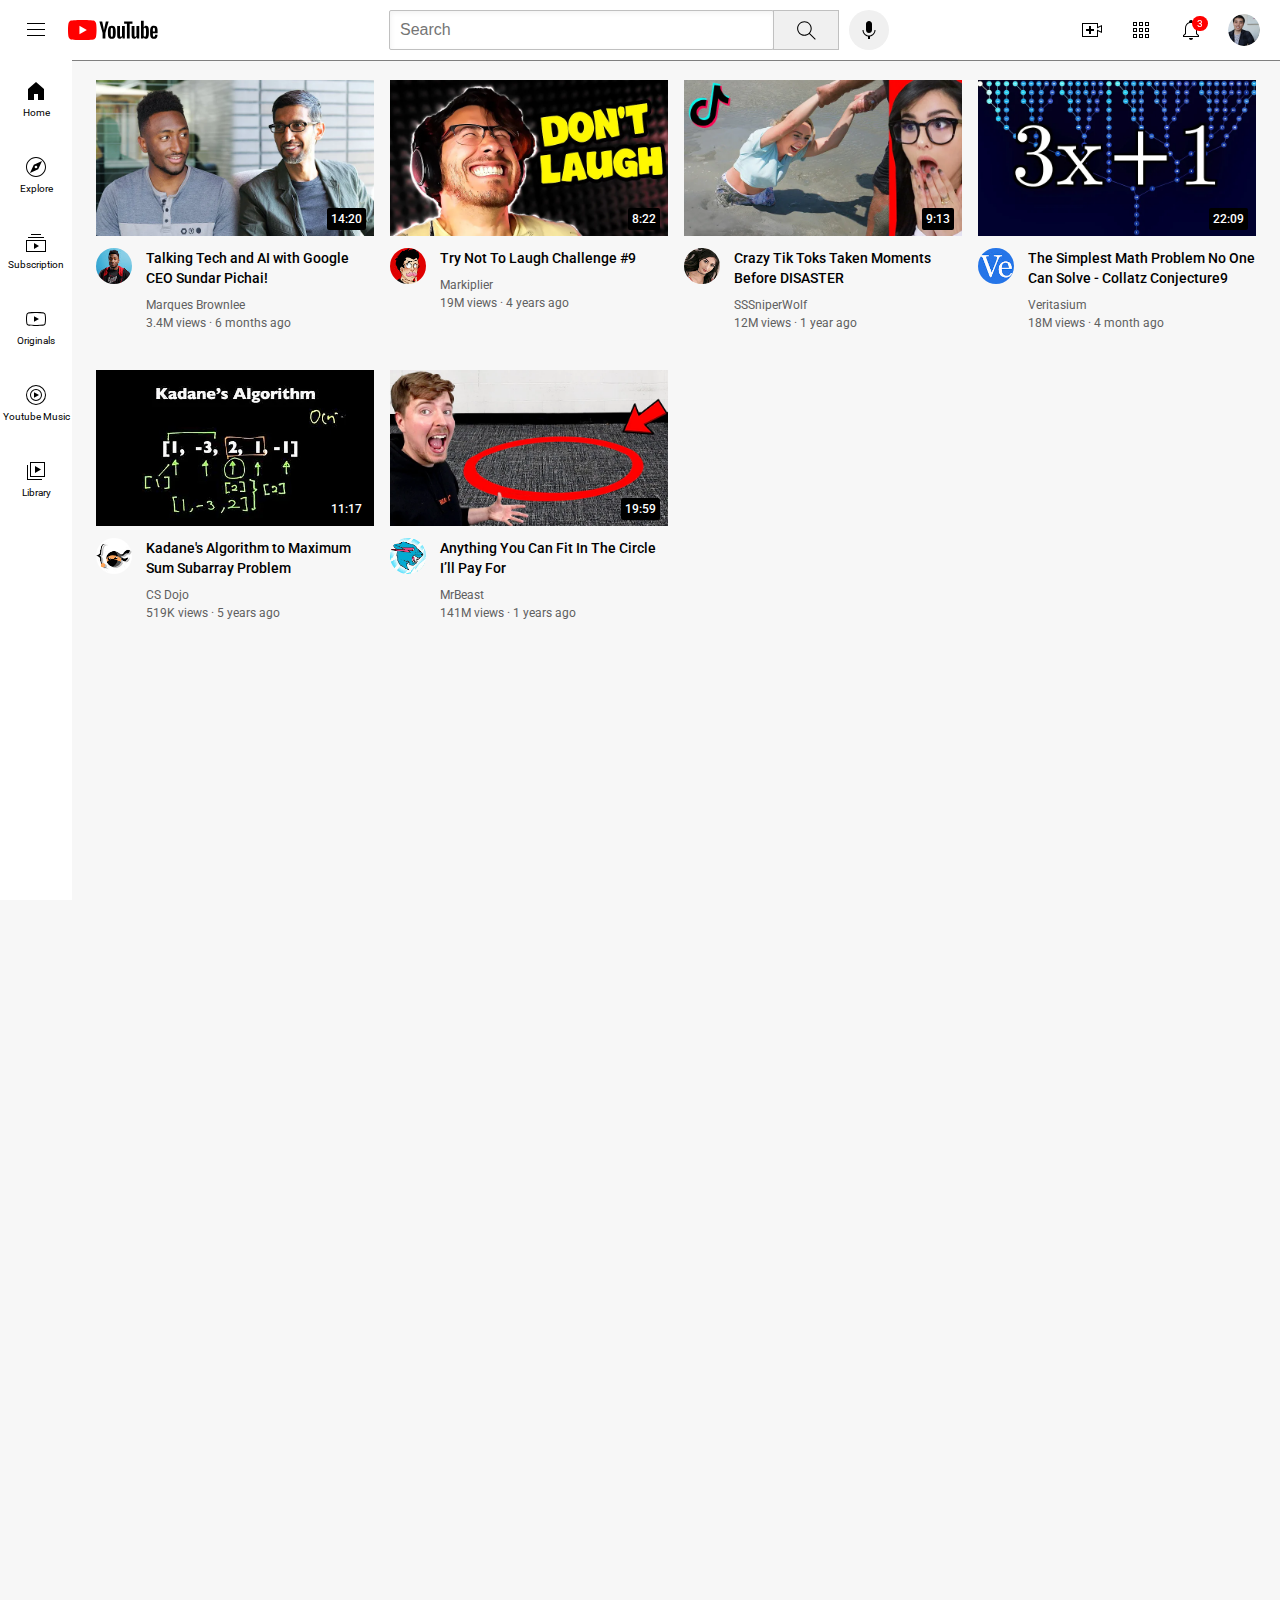
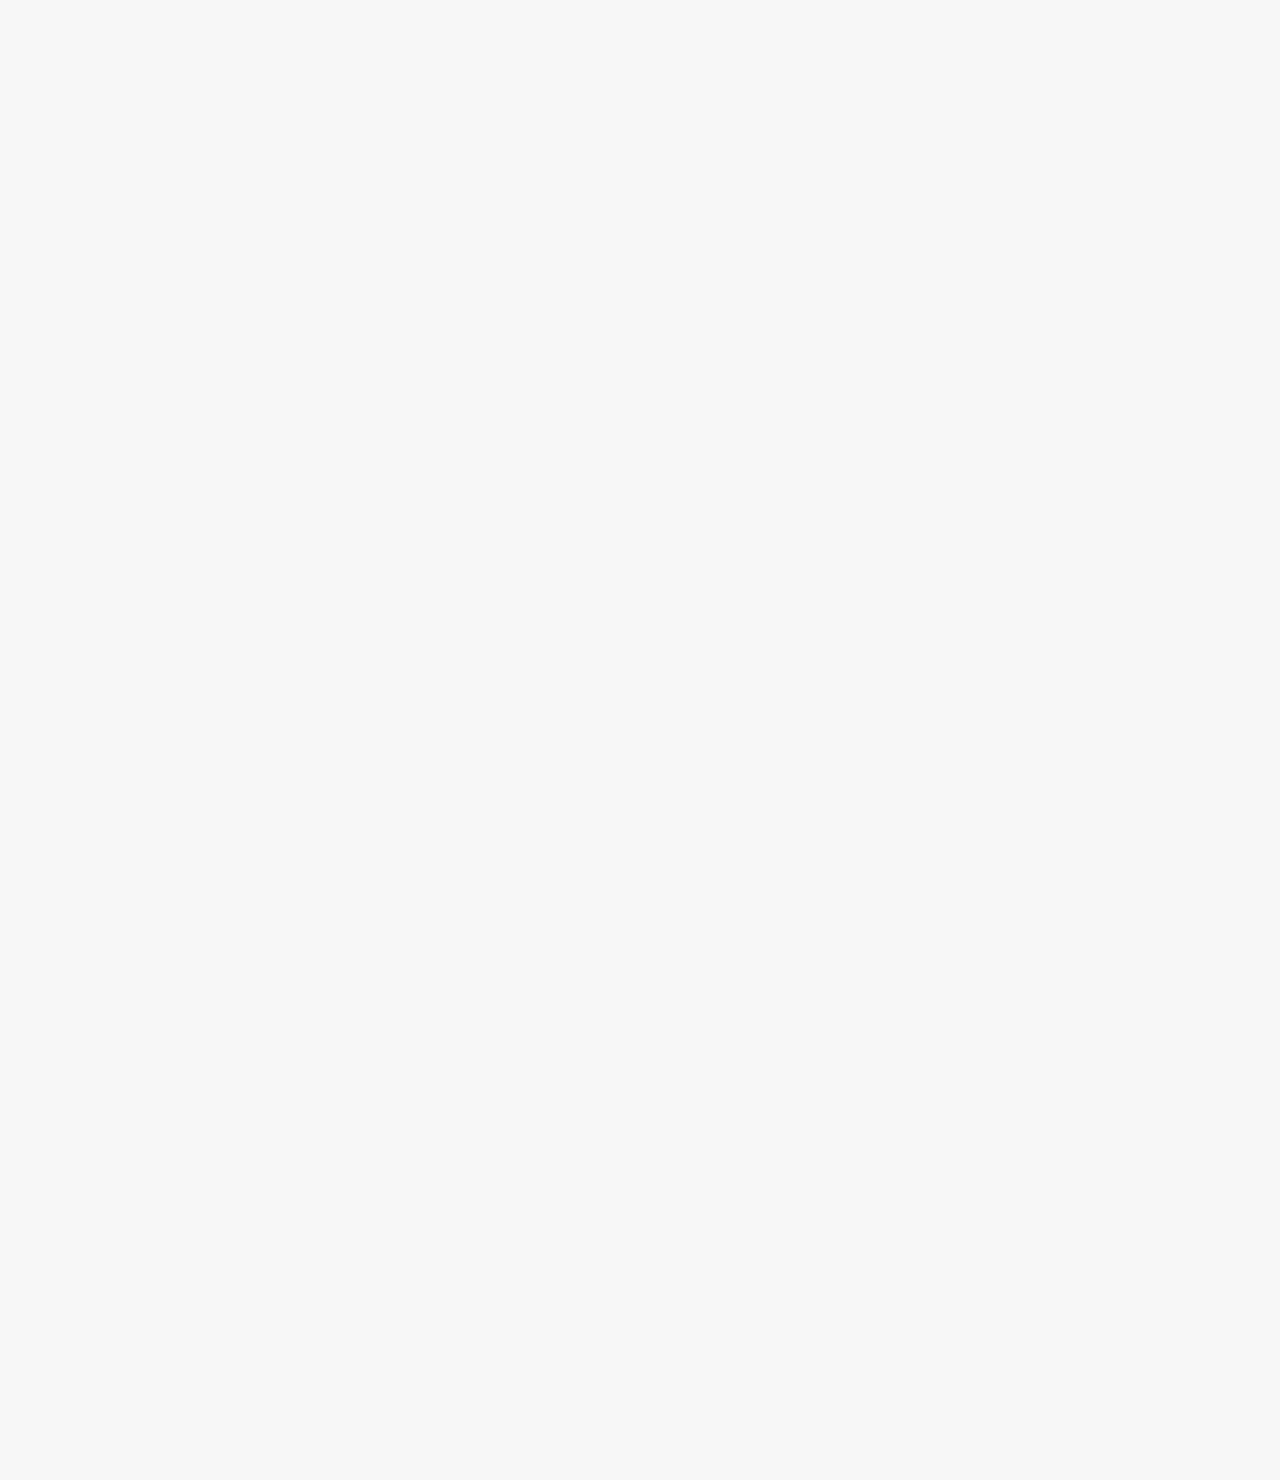
<file: index.html>
<!DOCTYPE html>
<html>
<head>
    <title>youtube.com clone</title>
    <link rel="preconnect" href="https://fonts.googleapis.com">
    <link rel="preconnect" href="https://fonts.gstatic.com" crossorigin>
    <link href="https://fonts.googleapis.com/css2?family=Roboto:wght@400;500;700&display=swap" rel="stylesheet">
    <link rel="stylesheet" href="styles/general.css">
    <link rel="stylesheet" href="styles/header.css">
    <link rel="stylesheet" href="styles/video.css">
    <link rel="stylesheet" href="styles/sidebar.css">
</head>

<body>

<div class="header">
    <div class="left-sec" >
        <img class="hamburger-menu" src="icons/hamburger-menu.svg">
        <img class="youtube-logo" src="icons/youtube-logo.svg">
    </div>

    <div class="cent-sec">
        <input type="text" placeholder="Search" class="search-bar">
        <button class="search-but">
            <img  class="search-icon" src="icons/search.svg">
            <div class="tooltip">Search</div>
        </button>
        <button class="voice-search-but">
            <img class="voi-ser-icon" src="icons/voice-search-icon.svg">
            <div class="tooltip">Search wiht your voice</div>
        </button>
    </div>
    
    <div class="right-sec"> 
        <div class="upload-ico-cont">
            <img class="upload-ico" src="icons/upload.svg" >
            <div class="tooltip">Create</div>
        </div>

        
        <div class="youtube-app-tooltip">
            <img class="youtube-app" src="icons/youtube-apps.svg">
            <div class="tooltip">YouTube Apps</div>
        </div>
            
        
    
        
        <div class="notification-conteiner">
            <img class="not-ico" src="icons/notifications.svg">
            <div class="counter">3</div>
            <div class="tooltip">Notifications</div>
        </div>
        
        <img class="current-user-pic" src="channel pic/my-channel.jpeg">



    </div>
    
</div>

<div class="sidebar">
    <div class="sidebar-link"> 
        <img src="icons/home.svg">
        <div>Home</div>
    </div>
    <div class="sidebar-link">
        <img src="icons/explore.svg">
        <div>Explore</div>
    </div>
    <div class="sidebar-link">
        <img src="icons/subscriptions.svg">
        <div>Subscription</div>
    </div>
    <div class="sidebar-link">
        <img src="icons/originals.svg">
        <div>Originals</div>
    </div>
    <div class="sidebar-link">
        <img src="icons/youtube-music.svg">
        <div>Youtube Music</div>
    </div>
    <div class="sidebar-link">
        <img src="icons/library.svg">
        <div>Library</div>
    </div>



</div>
   
    
<div class="vid-grid">

    
    <div class="video-preview"> <!--bloque general del video-->

    <div class="thumbnail-row"><!-- bloque del preview-->
    <img class="thumbnail" src="thumbnails/thumbnail-1.webp">
    <div class="vid-time">14:20</div>
    </div>
    <div class="vid-inf-grid"> <!--bloque de info-->
    <div class="channel-pic">
    <img class="prof-pic"  src="channel pic/channel-1.jpeg">
    </div>
    <div class="vid-info">
    <p class="video-title">Talking Tech and AI with Google CEO Sundar Pichai!</p>
    <p class="autor">Marques Brownlee</p>
    <p class="stats">3.4M views &#183; 6 months ago</p>
    </div>
    </div> 
    </div>



    <div class="video-preview"><!--bloque general del video-->
    <div class="thumbnail-row"><!-- bloque del preview-->
    <img class="thumbnail" src="thumbnails/thumbnail-2.webp">
    <div class="vid-time">8:22</div>
    </div>
    <div class="vid-inf-grid"><!--bloque de info-->
    <div class="channel-pic">
    <img class="prof-pic"  src="channel pic/channel-2.jpeg">
    </div>        
    <div class="vid-info">
    <p class="video-title">Try Not To Laugh Challenge #9</p>
    <p class="autor">Markiplier</p>
    <p class="stats">19M views &#183; 4 years ago</p> 
    </div>
    </div>
    </div>


    <div class="video-preview"> <!--bloque general del video-->

    <div class="thumbnail-row"><!-- bloque del preview-->
    <img class="thumbnail" src="thumbnails/thumbnail-3.webp">
    <div class="vid-time">9:13</div>
    </div>
    <div class="vid-inf-grid"> <!--bloque de info-->
    <div class="channel-pic">
    <img class="prof-pic"  src="channel pic/channel-3.jpeg">
    </div>
    <div class="vid-info">
    <p class="video-title">Crazy Tik Toks Taken Moments Before DISASTER</p>
    <p class="autor">SSSniperWolf</p>
    <p class="stats">12M views &#183; 1 year ago</p>
    </div>
    </div> 
    </div>
    
    
    
    <div class="video-preview"><!--bloque general del video-->
    <div class="thumbnail-row"><!-- bloque del preview-->
    <img class="thumbnail" src="thumbnails/thumbnail-4.webp">
    <div class="vid-time">22:09</div>
    </div>
    <div class="vid-inf-grid"><!--bloque de info-->
    <div class="channel-pic">
    <img class="prof-pic"  src="channel pic/channel-4.jpeg">
    </div>        
    <div class="vid-info">
    <p class="video-title">The Simplest Math Problem No One Can Solve - Collatz Conjecture9</p>
    <p class="autor">Veritasium</p>
    <p class="stats">18M views &#183; 4 month ago</p> 
    </div>
    </div>
    </div>


    <div class="video-preview"> <!--bloque general del video-->
    <div class="thumbnail-row"><!-- bloque del preview-->
    <img class="thumbnail" src="thumbnails/thumbnail-5.webp">
    <div class="vid-time">11:17</div>
    </div>
    <div class="vid-inf-grid"> <!--bloque de info-->
    <div class="channel-pic">
    <img class="prof-pic"  src="channel pic/channel-5.jpeg">
    </div>
    <div class="vid-info">
    <p class="video-title">Kadane's Algorithm to Maximum Sum Subarray Problem</p>
    <p class="autor">CS Dojo</p>
    <p class="stats">519K views &#183; 5 years ago</p>
    </div>
    </div> 
    </div>
        
        
        
    <div class="video-preview"><!--bloque general del video-->
    <div class="thumbnail-row"><!-- bloque del preview-->
    <img class="thumbnail" src="thumbnails/thumbnail-6.webp">
    <div class="vid-time">19:59</div>
    </div>
    <div class="vid-inf-grid"><!--bloque de info-->
    <div class="channel-pic">
    <img class="prof-pic"  src="channel pic/channel-6.jpeg">
    </div>        
    <div class="vid-info">
    <p class="video-title">Anything You Can Fit In The Circle I’ll Pay For</p>
    <p class="autor">MrBeast</p>
    <p class="stats">141M views &#183; 1 years ago</p> 
    </div>
    </div>
    </div>        



</div>
    


</body>
</html>
</file>
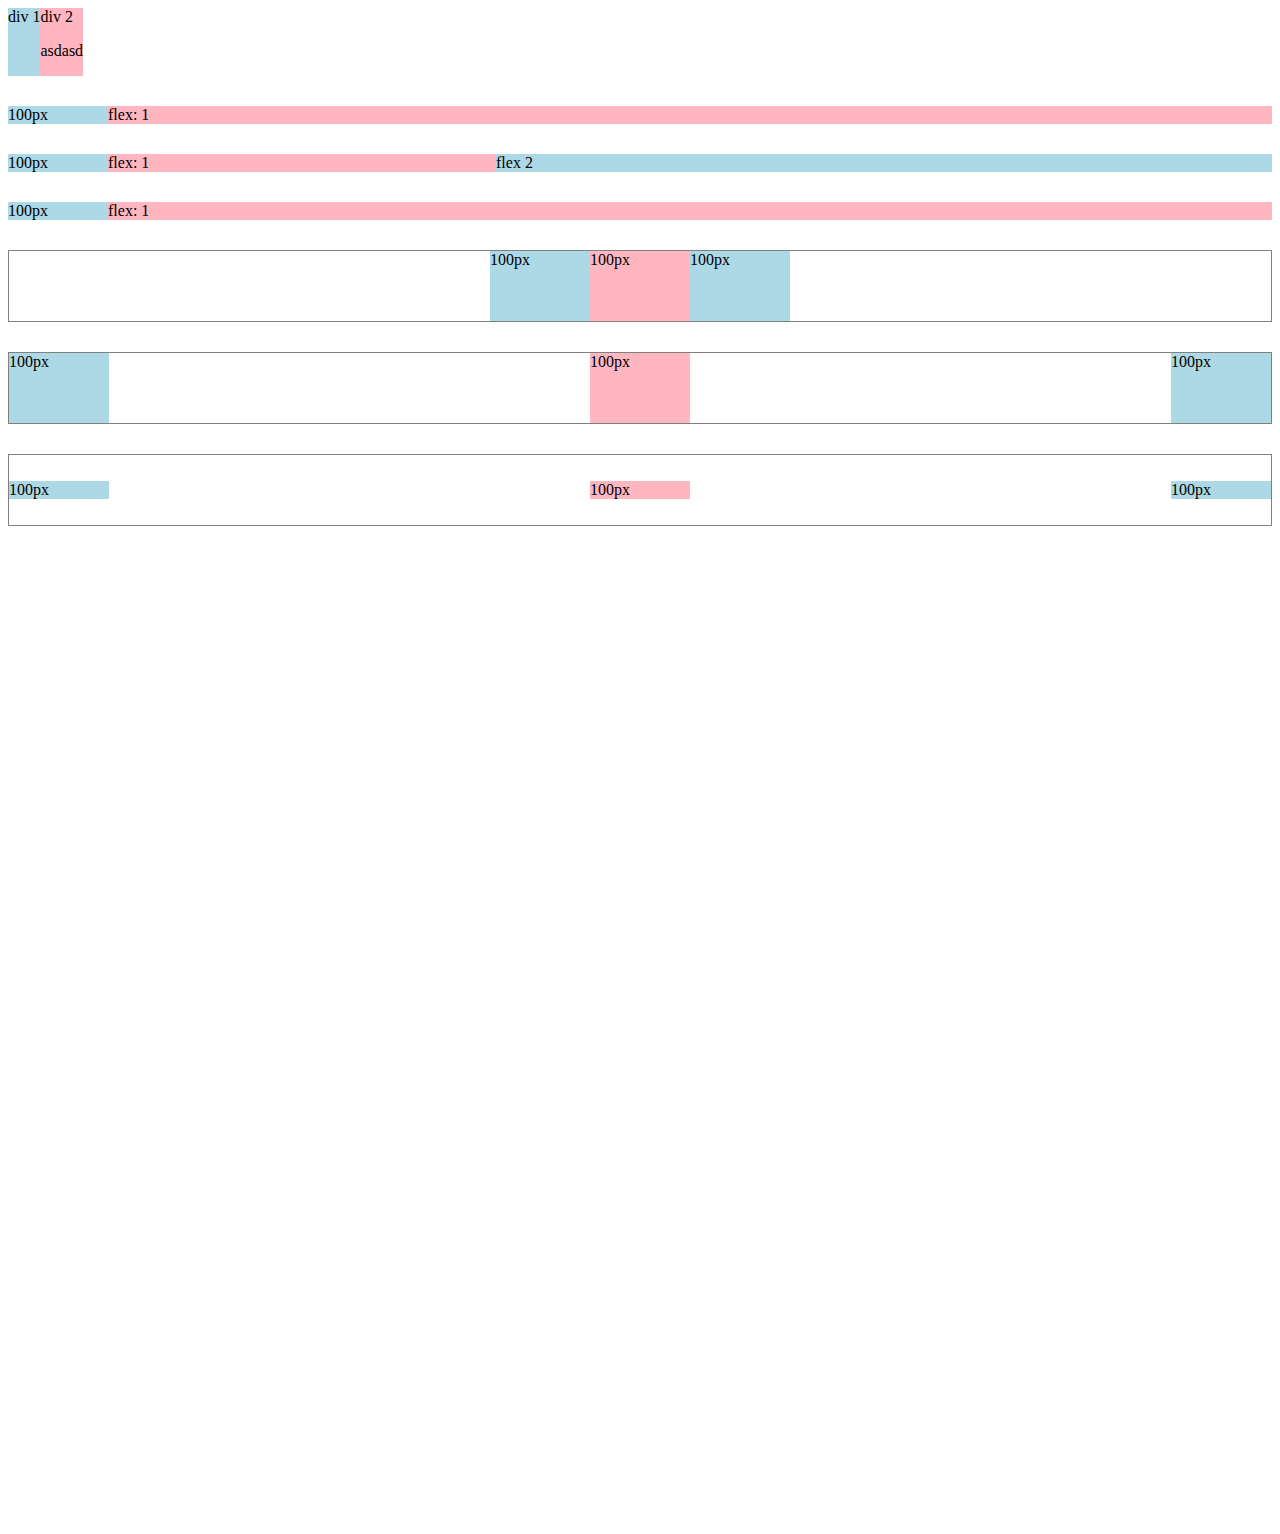
<file: flexbox.html>
<!DOCTYPE html>
<html>
<head>
    <title> practica de flexbox</title>
</head>

<body style="padding-bottom: 1000px;">
<div style="display: flex;
    flex-direction: row;">
    <div style="background-color: lightblue;">div 1</div>
    <div style="background-color: lightpink;">div 2 <p>asdasd</p></div>
</div>

<div style="display: flex;
    flex-direction: row;
    margin-top: 30px;">
    <div style="
    background-color: lightblue;
    width: 100px;">100px</div>
    <div style="
    background-color: lightpink;
    flex: 1;">flex: 1 </div>
</div>  

<div style="display: flex;
    flex-direction: row;
    margin-top: 30px;">
    <div style="
    background-color: lightblue;
    width: 100px;">100px</div>
    <div style="
    background-color: lightpink;
    flex: 1;">flex: 1 </div>
    <div style="
    background-color: lightblue;
    flex: 2;">flex 2</div>
</div> 

<div style="display: flex;
    flex-direction: row;
    margin-top: 30px;">
    <div style="
    background-color: lightblue;
    width: 100px;">100px</div>
    <div style="
    background-color: lightpink;
    flex: 1;">flex: 1 </div>
</div>  

<div style="display: flex;
    height: 70px;
    border-width: 1px;
    border-style: solid;
    border-color: grey ;
    flex-direction: row;
    margin-top: 30px;
    justify-content: center;">
    <div style="
    background-color: lightblue;
    width: 100px;">100px</div>
    <div style="
    background-color: lightpink;
    width: 100px">100px </div>
    <div style="
    background-color: lightblue;
    width: 100px">100px</div>
</div> 

<div style="display: flex;
    height: 70px;
    border-width: 1px;
    border-style: solid;
    border-color: grey ;
    flex-direction: row;
    margin-top: 30px;
    justify-content: space-between;">
    <div style="
    background-color: lightblue;
    width: 100px;">100px</div>
    <div style="
    background-color: lightpink;
    width: 100px">100px </div>
    <div style="
    background-color: lightblue;
    width: 100px">100px</div>
</div> 


<div style="display: flex;
    height: 70px;
    border-width: 1px;
    border-style: solid;
    border-color: grey ;
    flex-direction: row;
    margin-top: 30px;
    justify-content: space-between;
    align-items: center;">
    <div style="
    background-color: lightblue;
    width: 100px;">100px</div>
    <div style="
    background-color: lightpink;
    width: 100px">100px </div>
    <div style="
    background-color: lightblue;
    width: 100px">100px</div>
</div> 


</body>



</html>
</file>
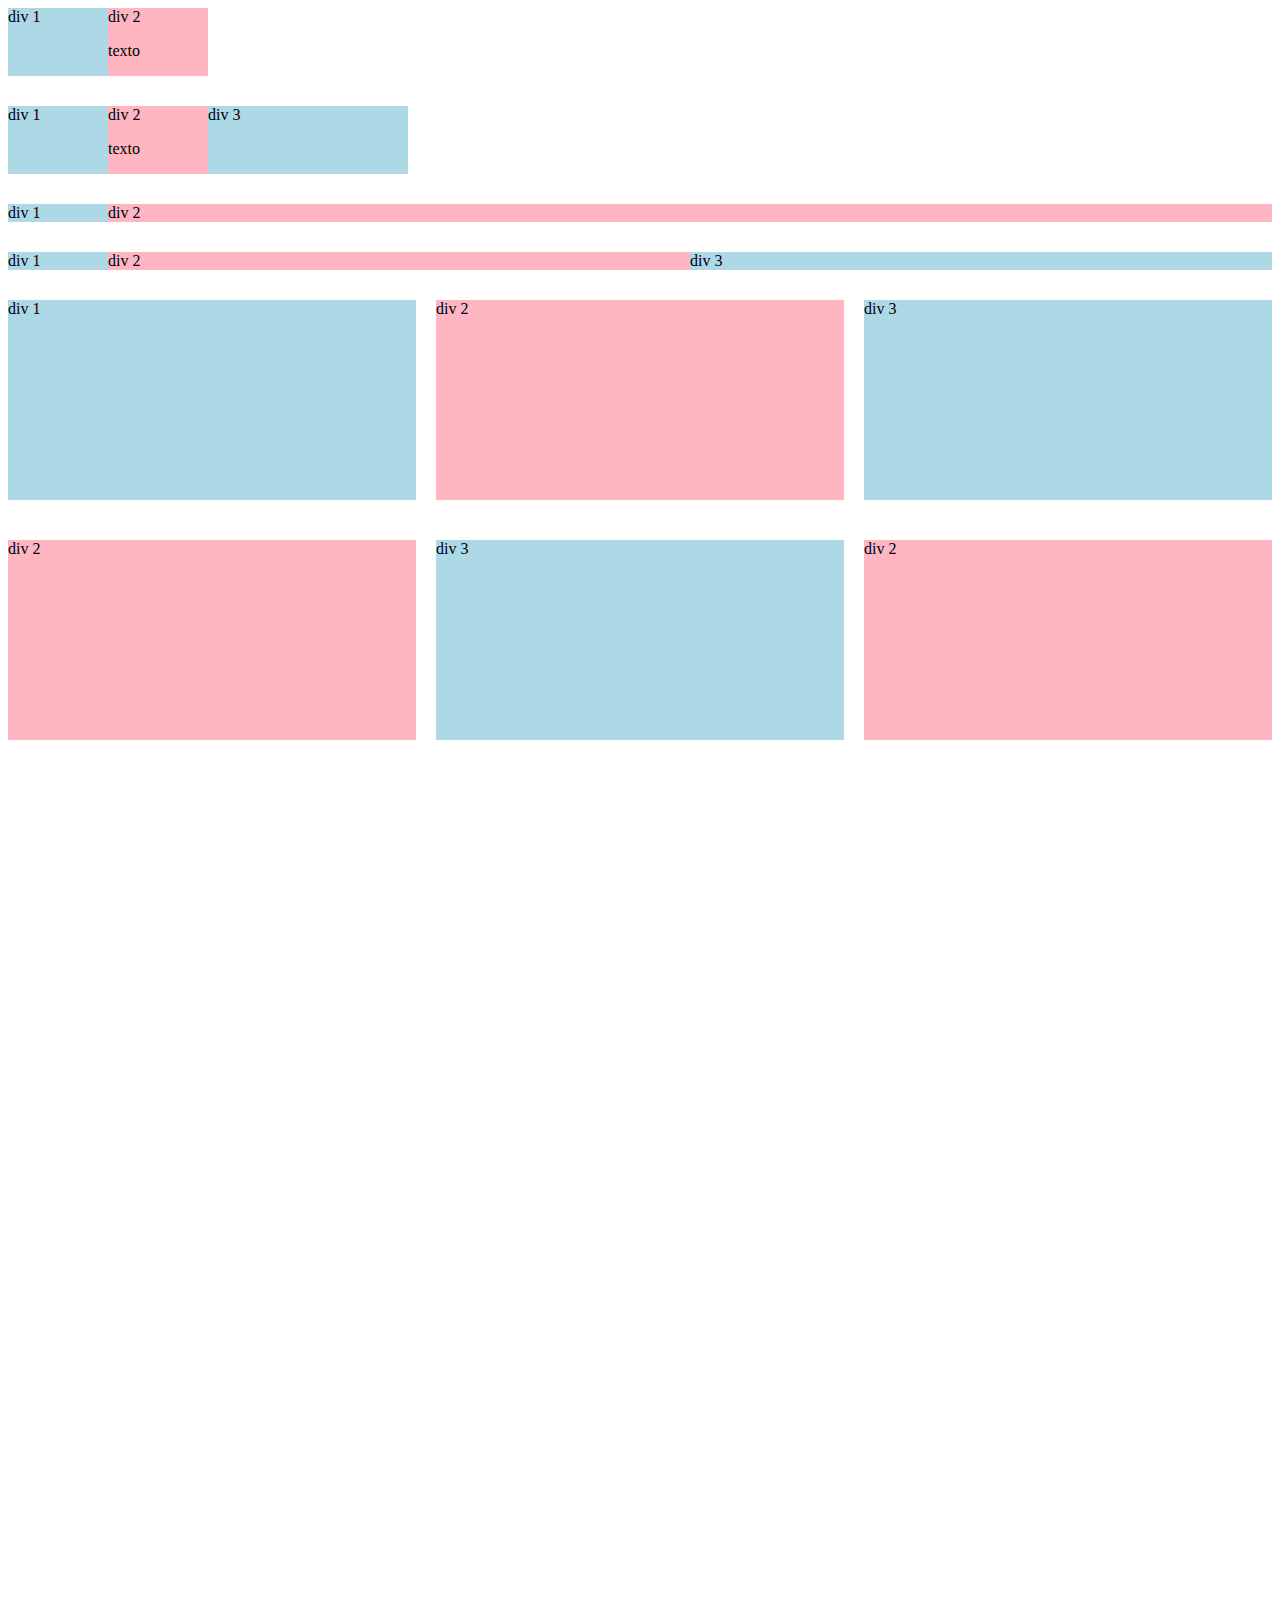
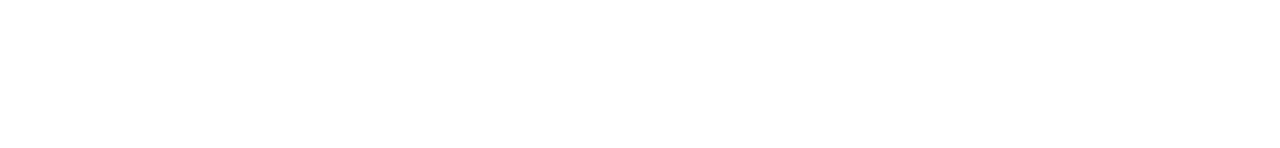
<file: grid.html>
<!DOCTYPE html>
<html>
<head>
    <title> practica de GRID</title>
</head>

<body style="padding-bottom: 1000px;">
     <div style=" display: grid; grid-template-columns: 100px 100px;">
         <div style="background-color: lightblue;"> div 1</div>
         <div style="background-color: lightpink;" > div 2 <p>texto</p></div>
     </div>
     <div style="margin-top:30px ;  display: grid; grid-template-columns: 100px 100px 200px;">
        <div style="background-color: lightblue;"> div 1</div>
        <div style="background-color: lightpink;" > div 2 <p>texto</p></div>
        <div style="background-color: lightblue;"> div 3</div>
    </div>
    
    <div style="margin-top:30px ;  display: grid; grid-template-columns: 100px 1fr;">
        <div style="background-color: lightblue;"> div 1</div>
        <div style="background-color: lightpink;" > div 2 </div>
      
    </div>
    <div style="margin-top:30px ;  display: grid; grid-template-columns: 100px 1fr 1fr;">
        <div style="background-color: lightblue;"> div 1</div>
        <div style="background-color: lightpink;" > div 2 </div>
        <div style="background-color: lightblue;"> div 3</div>
    </div>


    <div style="
    margin-top:30px ;  
    display: grid; 
    grid-template-columns: 1fr 1fr 1fr;
    column-gap: 20px;
    row-gap: 40px;

    ">
        <div style="background-color: lightblue; height: 200px"> div 1</div>
        <div style="background-color: lightpink; height: 200px" > div 2 </div>
        <div style="background-color: lightblue; height: 200px"> div 3</div>
        <div style="background-color: lightpink; height: 200px" > div 2 </div>
        <div style="background-color: lightblue; height: 200px"> div 3</div>
        <div style="background-color: lightpink; height: 200px" > div 2 </div>
    </div>



</body>






</html>
</file>
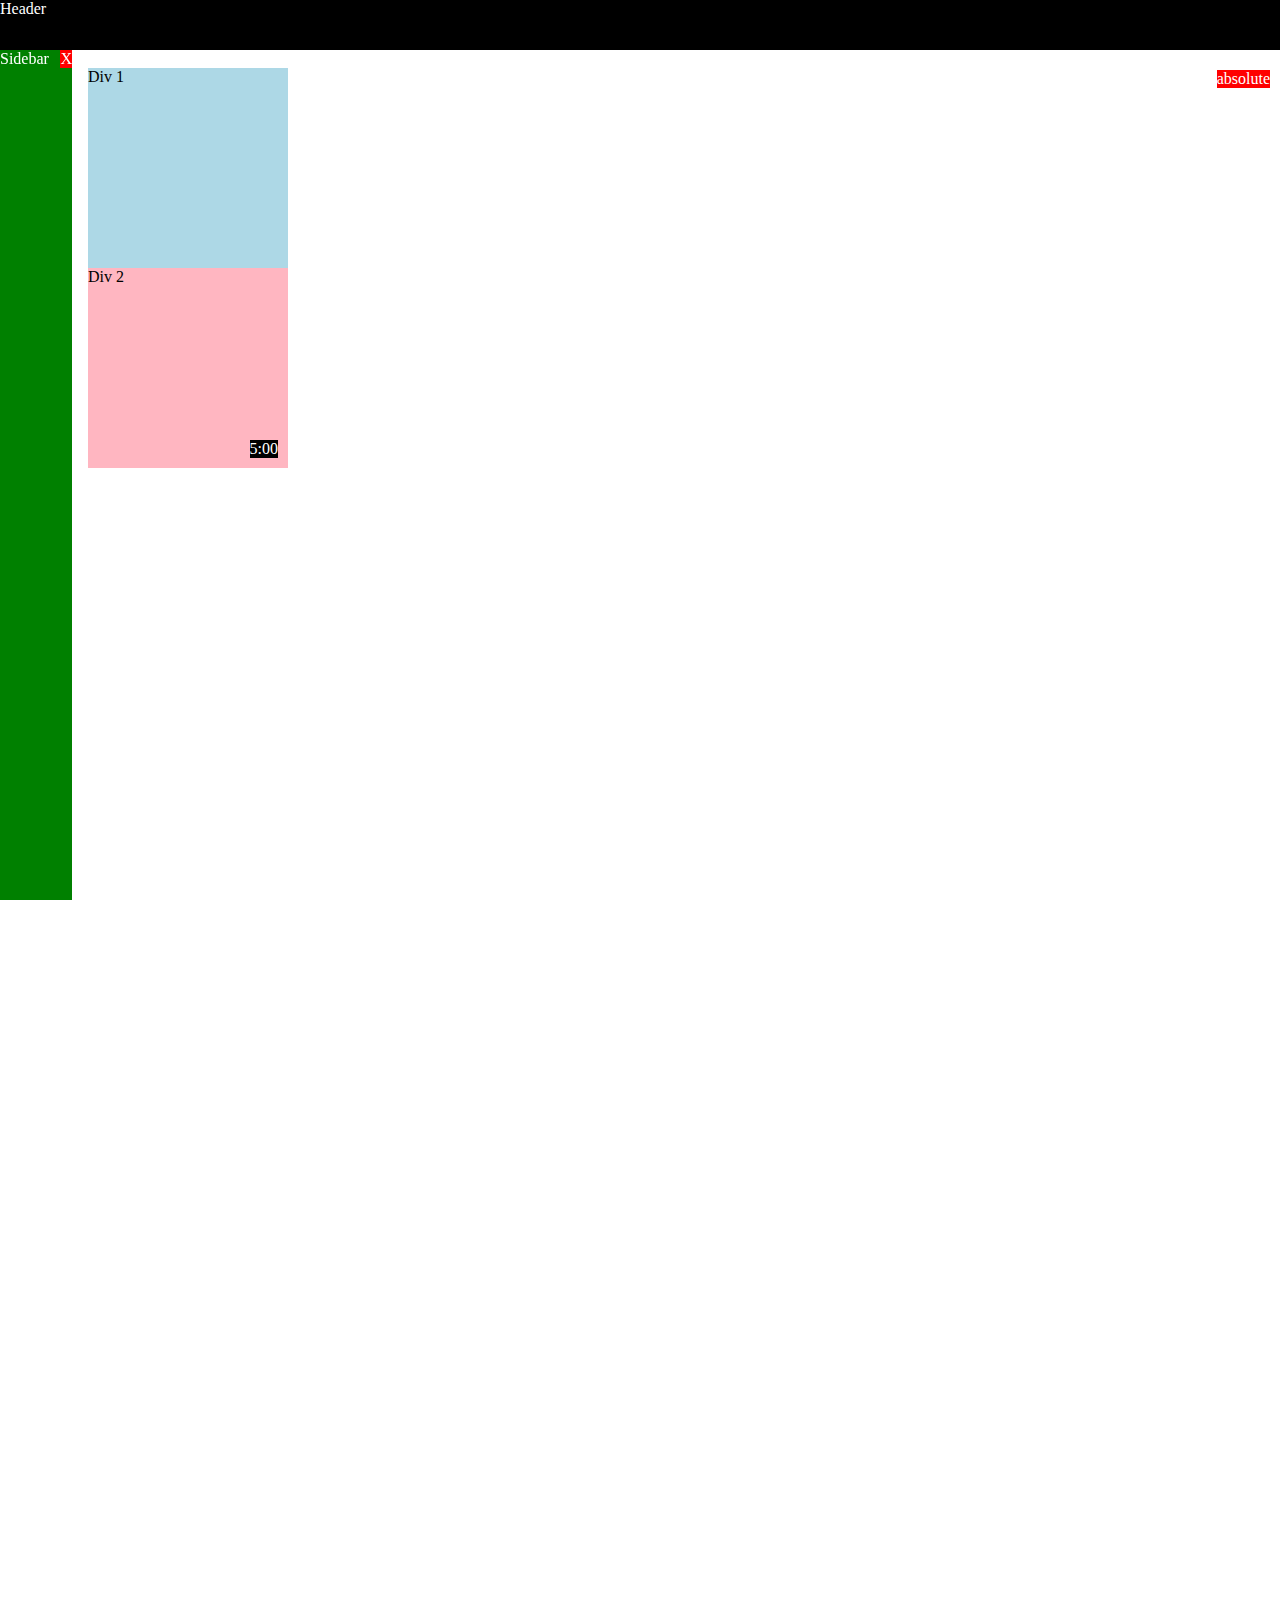
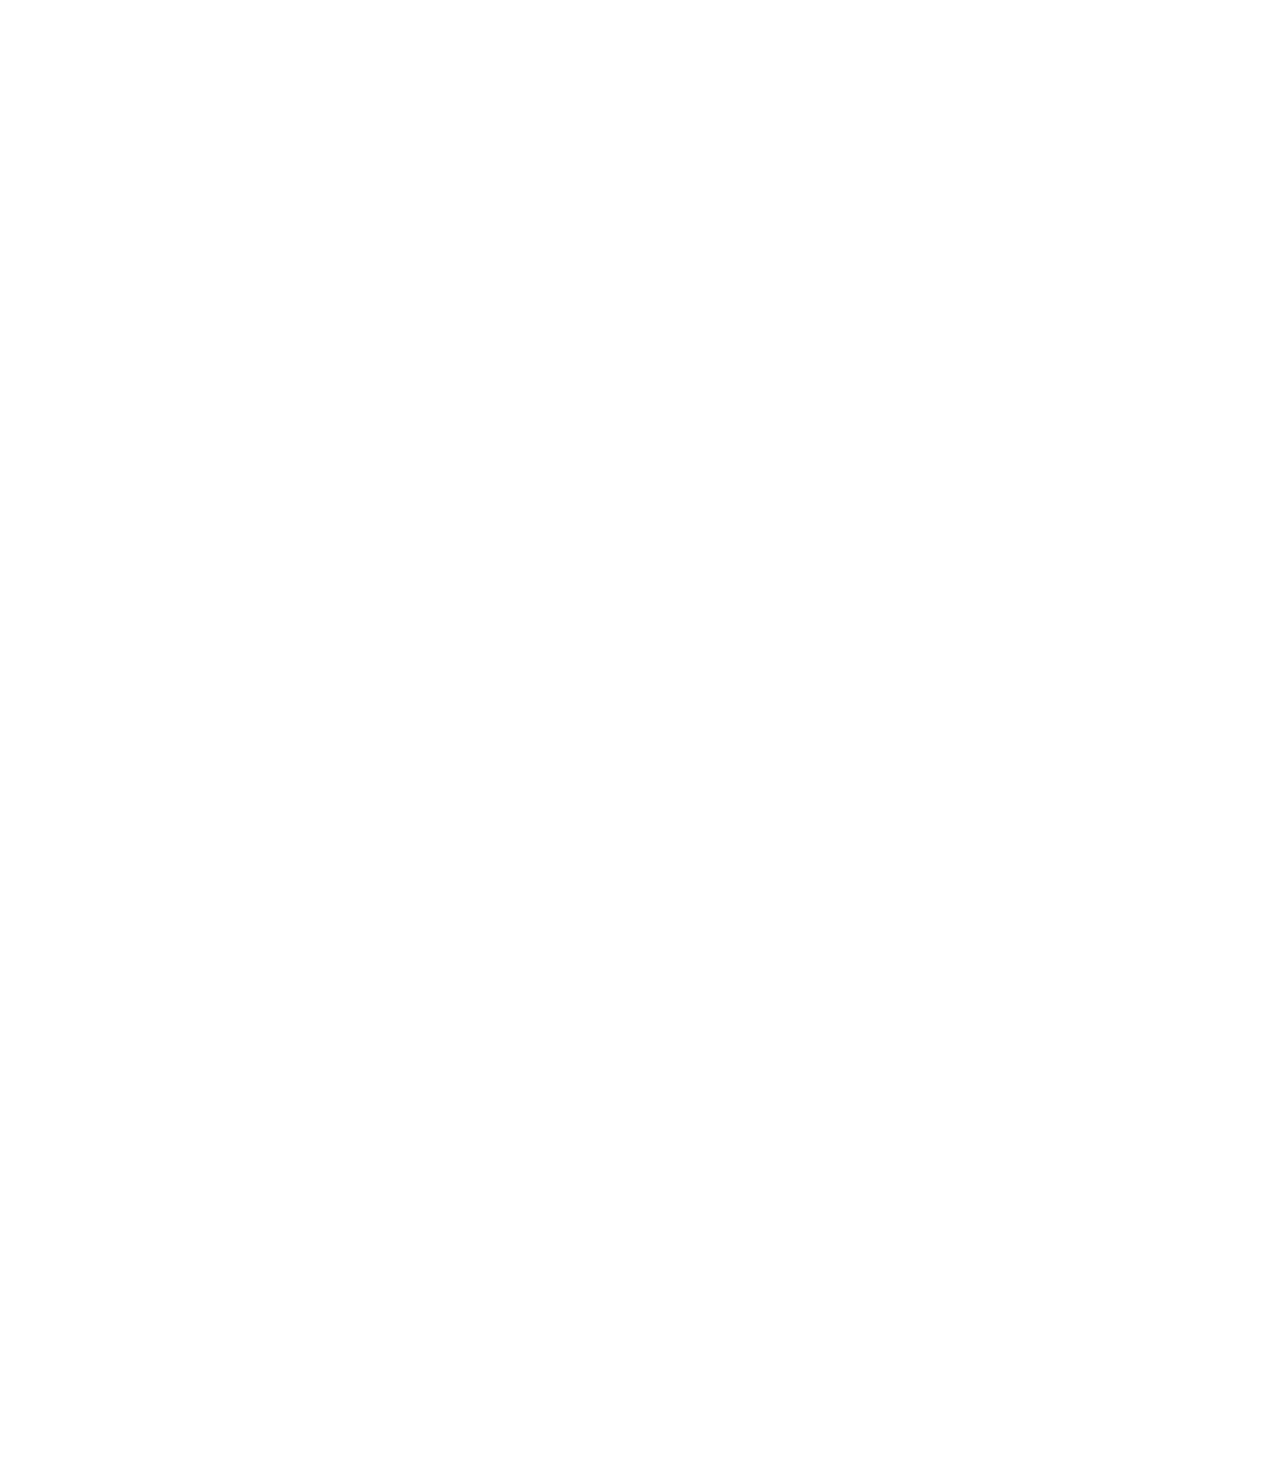
<file: positions.html>
<!DOCTYPE html>
<html>
<head>
    <title>practica posicion</title>

</head>

<body style="height: 3000px; padding-top: 60px;
padding-left: 80px;">

    <div style="background-color:black ; 
    color: white;
    position: fixed;
    top: 0px;
    left: 0px;
    right: 0px;
    height: 50px;
    z-index: 100;
    "> Header</div>

    <div style="
    background-color: green;
    color: white;
    position: fixed;
    left: 0;
    bottom: 0;
    top:50px;
    width: 72px;
    ">Sidebar <div style="position:absolute ;
    background-color: red;
    color: white;
    right: 0px;
    top: 0px;
    ">X</div></div>


    <div style="position:absolute ;
    background-color: red;
    color: white;
    right: 10px;
    top: 70px;
    ">absolute</div>


    <div style="background-color: lightblue; 
    height: 200px;
    width: 200px;
    position: static; 
    "> Div 1</div>

    <div style="background-color: lightpink; 
    height: 200px;
    width: 200px; 
    position: relative;"
    >   
    <div style="position:absolute ;
    background-color: black;
    color: white;
    right: 10px;
    bottom: 10px;
    ">5:00</div>
    Div 2</div>



</body>



</html>
</file>
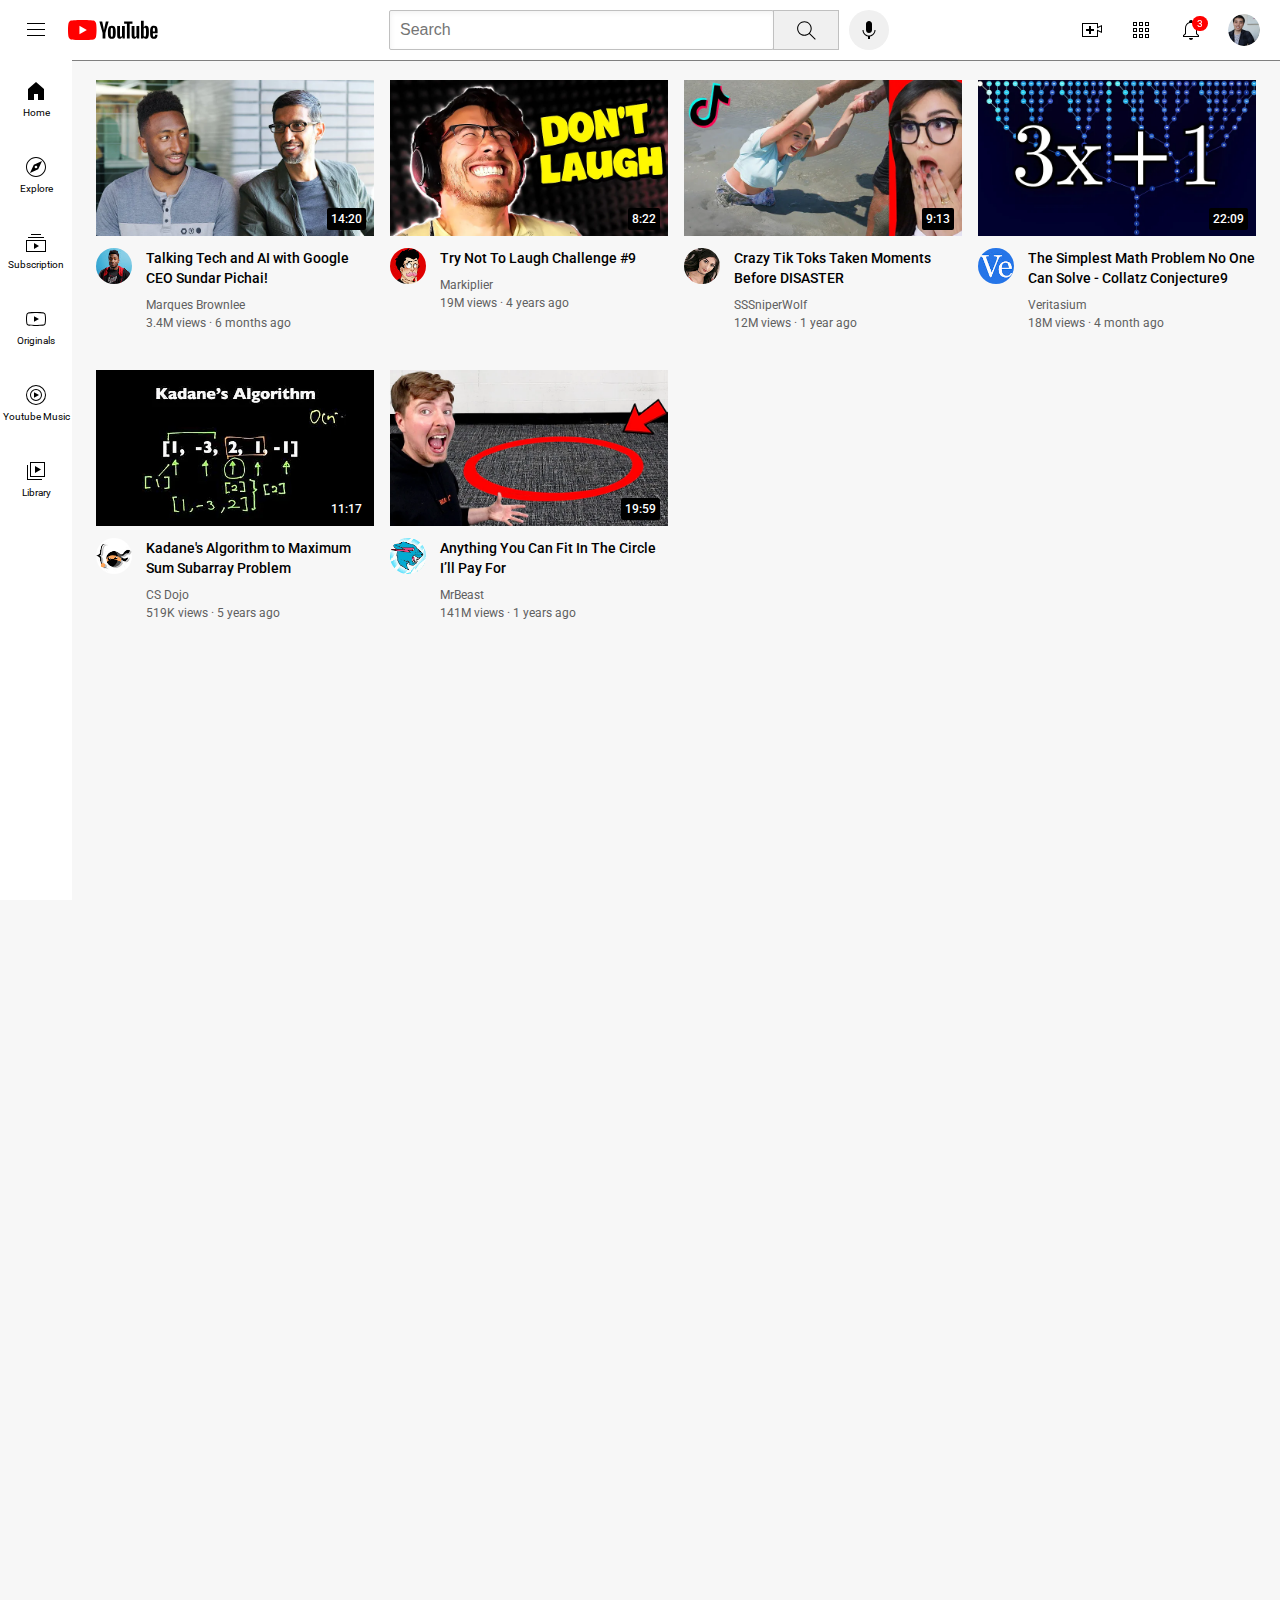
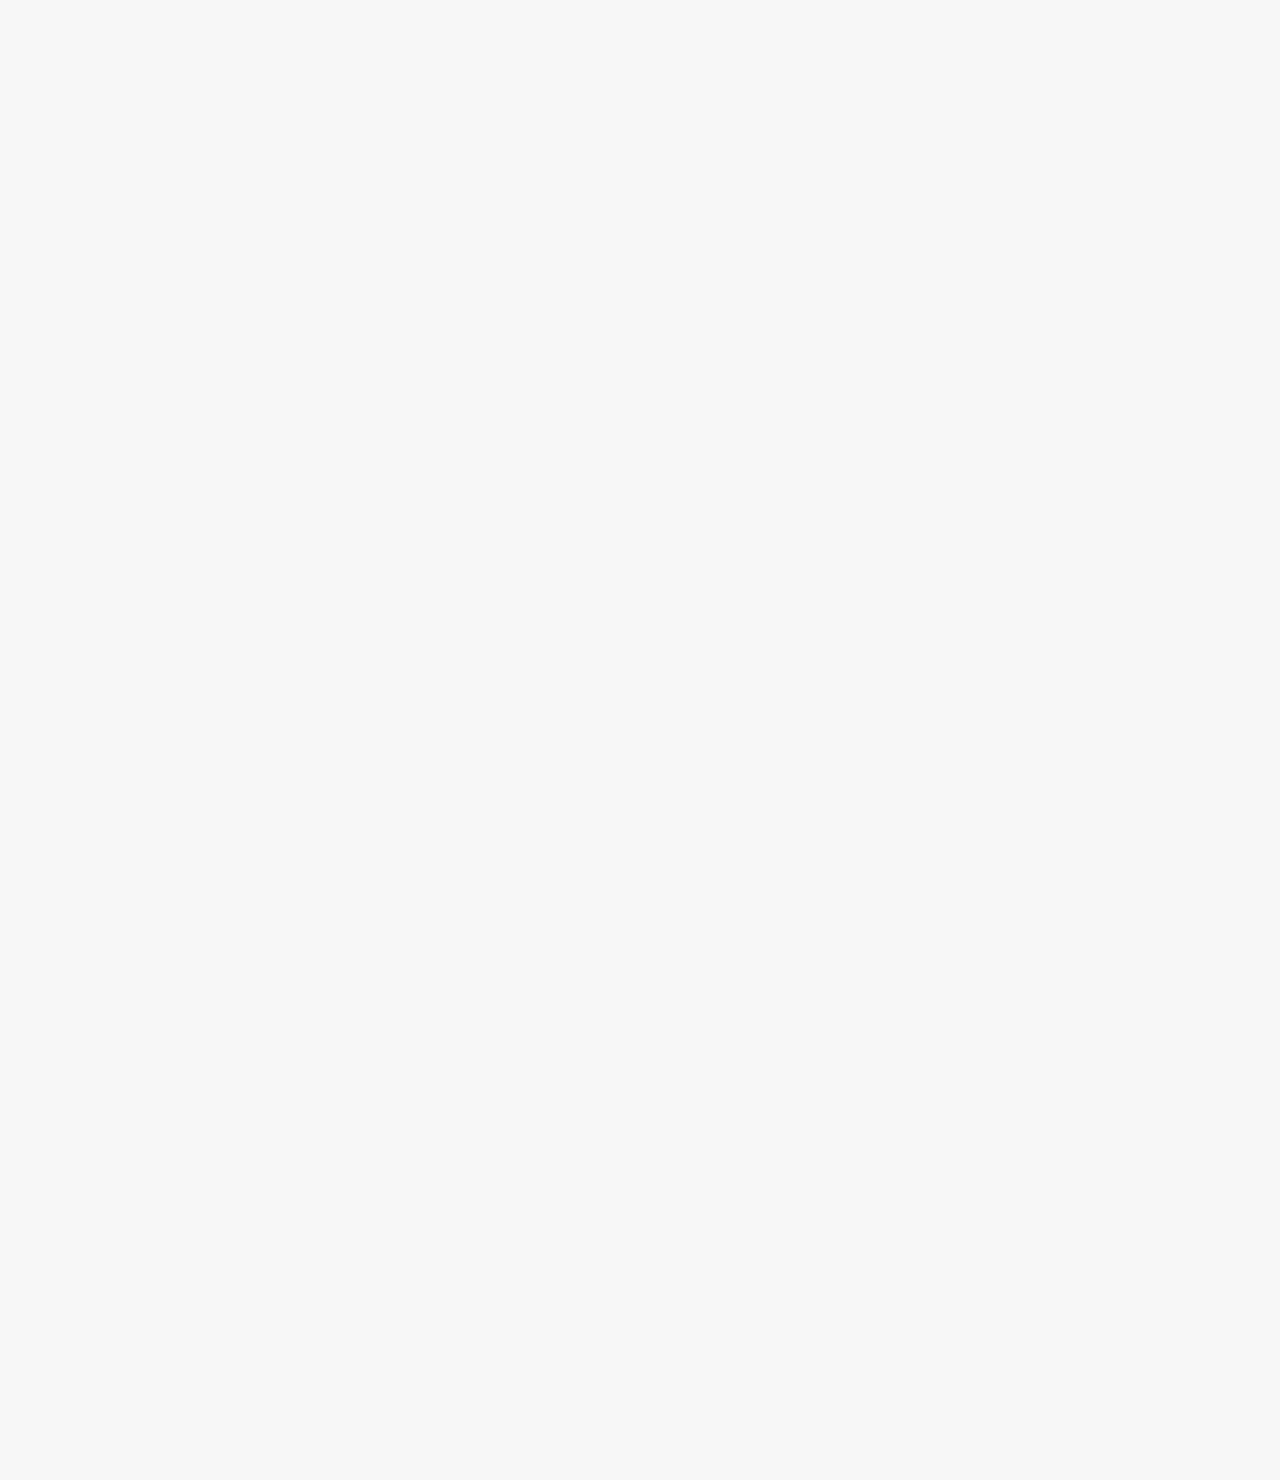
<file: youtube.html>
<!DOCTYPE html>
<html>
<head>
    <title>youtube.com clone</title>
    <link rel="preconnect" href="https://fonts.googleapis.com">
    <link rel="preconnect" href="https://fonts.gstatic.com" crossorigin>
    <link href="https://fonts.googleapis.com/css2?family=Roboto:wght@400;500;700&display=swap" rel="stylesheet">
    <link rel="stylesheet" href="styles/general.css">
    <link rel="stylesheet" href="styles/header.css">
    <link rel="stylesheet" href="styles/video.css">
    <link rel="stylesheet" href="styles/sidebar.css">
</head>

<body>

<div class="header">
    <div class="left-sec" >
        <img class="hamburger-menu" src="icons/hamburger-menu.svg">
        <img class="youtube-logo" src="icons/youtube-logo.svg">
    </div>

    <div class="cent-sec">
        <input type="text" placeholder="Search" class="search-bar">
        <button class="search-but">
            <img  class="search-icon" src="icons/search.svg">
            <div class="tooltip">Search</div>
        </button>
        <button class="voice-search-but">
            <img class="voi-ser-icon" src="icons/voice-search-icon.svg">
            <div class="tooltip">Search wiht your voice</div>
        </button>
    </div>
    
    <div class="right-sec"> 
        <div class="upload-ico-cont">
            <img class="upload-ico" src="icons/upload.svg" >
            <div class="tooltip">Create</div>
        </div>

        
        <div class="youtube-app-tooltip">
            <img class="youtube-app" src="icons/youtube-apps.svg">
            <div class="tooltip">YouTube Apps</div>
        </div>
            
        
    
        
        <div class="notification-conteiner">
            <img class="not-ico" src="icons/notifications.svg">
            <div class="counter">3</div>
            <div class="tooltip">Notifications</div>
        </div>
        
        <img class="current-user-pic" src="channel pic/my-channel.jpeg">



    </div>
    
</div>

<div class="sidebar">
    <div class="sidebar-link"> 
        <img src="icons/home.svg">
        <div>Home</div>
    </div>
    <div class="sidebar-link">
        <img src="icons/explore.svg">
        <div>Explore</div>
    </div>
    <div class="sidebar-link">
        <img src="icons/subscriptions.svg">
        <div>Subscription</div>
    </div>
    <div class="sidebar-link">
        <img src="icons/originals.svg">
        <div>Originals</div>
    </div>
    <div class="sidebar-link">
        <img src="icons/youtube-music.svg">
        <div>Youtube Music</div>
    </div>
    <div class="sidebar-link">
        <img src="icons/library.svg">
        <div>Library</div>
    </div>



</div>
   
    
<div class="vid-grid">

    
    <div class="video-preview"> <!--bloque general del video-->

    <div class="thumbnail-row"><!-- bloque del preview-->
    <img class="thumbnail" src="thumbnails/thumbnail-1.webp">
    <div class="vid-time">14:20</div>
    </div>
    <div class="vid-inf-grid"> <!--bloque de info-->
    <div class="channel-pic">
    <img class="prof-pic"  src="channel pic/channel-1.jpeg">
    </div>
    <div class="vid-info">
    <p class="video-title">Talking Tech and AI with Google CEO Sundar Pichai!</p>
    <p class="autor">Marques Brownlee</p>
    <p class="stats">3.4M views &#183; 6 months ago</p>
    </div>
    </div> 
    </div>



    <div class="video-preview"><!--bloque general del video-->
    <div class="thumbnail-row"><!-- bloque del preview-->
    <img class="thumbnail" src="thumbnails/thumbnail-2.webp">
    <div class="vid-time">8:22</div>
    </div>
    <div class="vid-inf-grid"><!--bloque de info-->
    <div class="channel-pic">
    <img class="prof-pic"  src="channel pic/channel-2.jpeg">
    </div>        
    <div class="vid-info">
    <p class="video-title">Try Not To Laugh Challenge #9</p>
    <p class="autor">Markiplier</p>
    <p class="stats">19M views &#183; 4 years ago</p> 
    </div>
    </div>
    </div>


    <div class="video-preview"> <!--bloque general del video-->

    <div class="thumbnail-row"><!-- bloque del preview-->
    <img class="thumbnail" src="thumbnails/thumbnail-3.webp">
    <div class="vid-time">9:13</div>
    </div>
    <div class="vid-inf-grid"> <!--bloque de info-->
    <div class="channel-pic">
    <img class="prof-pic"  src="channel pic/channel-3.jpeg">
    </div>
    <div class="vid-info">
    <p class="video-title">Crazy Tik Toks Taken Moments Before DISASTER</p>
    <p class="autor">SSSniperWolf</p>
    <p class="stats">12M views &#183; 1 year ago</p>
    </div>
    </div> 
    </div>
    
    
    
    <div class="video-preview"><!--bloque general del video-->
    <div class="thumbnail-row"><!-- bloque del preview-->
    <img class="thumbnail" src="thumbnails/thumbnail-4.webp">
    <div class="vid-time">22:09</div>
    </div>
    <div class="vid-inf-grid"><!--bloque de info-->
    <div class="channel-pic">
    <img class="prof-pic"  src="channel pic/channel-4.jpeg">
    </div>        
    <div class="vid-info">
    <p class="video-title">The Simplest Math Problem No One Can Solve - Collatz Conjecture9</p>
    <p class="autor">Veritasium</p>
    <p class="stats">18M views &#183; 4 month ago</p> 
    </div>
    </div>
    </div>


    <div class="video-preview"> <!--bloque general del video-->
    <div class="thumbnail-row"><!-- bloque del preview-->
    <img class="thumbnail" src="thumbnails/thumbnail-5.webp">
    <div class="vid-time">11:17</div>
    </div>
    <div class="vid-inf-grid"> <!--bloque de info-->
    <div class="channel-pic">
    <img class="prof-pic"  src="channel pic/channel-5.jpeg">
    </div>
    <div class="vid-info">
    <p class="video-title">Kadane's Algorithm to Maximum Sum Subarray Problem</p>
    <p class="autor">CS Dojo</p>
    <p class="stats">519K views &#183; 5 years ago</p>
    </div>
    </div> 
    </div>
        
        
        
    <div class="video-preview"><!--bloque general del video-->
    <div class="thumbnail-row"><!-- bloque del preview-->
    <img class="thumbnail" src="thumbnails/thumbnail-6.webp">
    <div class="vid-time">19:59</div>
    </div>
    <div class="vid-inf-grid"><!--bloque de info-->
    <div class="channel-pic">
    <img class="prof-pic"  src="channel pic/channel-6.jpeg">
    </div>        
    <div class="vid-info">
    <p class="video-title">Anything You Can Fit In The Circle I’ll Pay For</p>
    <p class="autor">MrBeast</p>
    <p class="stats">141M views &#183; 1 years ago</p> 
    </div>
    </div>
    </div>        



</div>
    


</body>
</html>
</file>
<file: styles/general.css>
p{
    font-family: Roboto, Arial;
    margin-top: 0px;
    margin-bottom: 0px;
}
body{
    background-color: rgb(247, 247, 247);
    margin: 0px;
    padding-top: 80px;
    padding-left: 96px;
    padding-right: 24px;
    height: 3000px;
}
</file>
<file: styles/header.css>
.header{
    height: 60px;
    display: flex;
    flex-direction: row;
    justify-content: space-between;
    position: fixed;
    top: 0;
    left: 0;
    right: 0;
    background-color: white;
    border-bottom-width:1px ;
    border-bottom-style: solid ;
    border-bottom-color: grey;
    z-index: 100;
}
.left-sec{
    align-items: center;
    display: flex;
}
.hamburger-menu{
    height: 24px;
    margin-left: 24px;
    margin-right: 20px;
}
.youtube-logo{
    height: 20px;
}
.cent-sec{
    flex: 1 ;
    margin-left: 70px;
    margin-right: 30px;
    max-width: 500px;
    display: flex;
    align-items: center;
}
.search-but{
    height: 40px;
    width: 66px;
    background-color: rgb(240, 240, 240);
    border-width: 1px;
    border-style: solid;
    border-color: rgb(192,192,192);
    margin-left: -1px;
    margin-right: 10px;
    
}
.search-but, 
.voice-search-but, 
.upload-ico-cont,
.youtube-app-tooltip,
.notification-conteiner{
    position: relative;
    display: flex;
    justify-content: center;
    align-items: center;
}

.search-but .tooltip, 
.voice-search-but .tooltip,
.upload-ico-cont .tooltip,
.youtube-app-tooltip .tooltip,
.notification-conteiner .tooltip {
    font-family: Roboto, Arial;
    position: absolute;
    background-color: grey;
    color: white;
    padding-left: 8px;
    padding-top: 4px;
    padding-bottom: 4px;  
    padding-right: 8px;
    border-radius: 3px;
    font-size: 12px;
    bottom: -30px;
    opacity: 0;
    transition: opacity 0.15s;
    pointer-events: none;
    white-space: nowrap;
}
.search-but:hover .tooltip, 
.voice-search-but:hover .tooltip, 
.upload-ico-cont:hover .tooltip,
.youtube-app-tooltip:hover .tooltip,
.notification-conteiner:hover .tooltip{
    opacity: 1;    
}
.search-but:hover, 
.voice-search-but:hover, 
.upload-ico-cont:hover,
.youtube-app-tooltip:hover,
.notification-conteiner:hover{
    cursor: pointer;
}

.search-icon{
    height: 25px;
    
}
.voice-search-but{
    height: 40px;
    width: 40px;
    border-radius: 20px;
    border: none;
    background-color: rgb(240, 240, 240);
}
.voi-ser-icon{
    height: 24px;
    
}
.search-bar::placeholder{
    font-family: Rooboto, Arial;
    font-size: 16px;    
}
.search-bar{
    flex: 1;
    width: 0;
    height: 36px;
    padding-left: 10px;
    font-size: 16px;
    border-width: 1px;
    border-style: solid;
    border-color: rgb(192,192,192);
    border-radius: 2px;
    box-shadow: inset 1px 2px 5px rgba(0, 0, 0,  0.05);
}
.right-sec{
    width: 180px;
    display: flex;
    flex-shrink: 0 ;
    align-items: center;
    justify-content: space-between;
    margin-right: 20px;
}
.upload-ico{
    height: 24px;
}
.youtube-app{
    height: 24px;
}
.notification-conteiner{
    position: relative;

}
.counter{
    position: absolute;
    top:-2px;
    right: -5px;
    background-color: red;
    color: white;
    font-family: Roboto,Arial;
    font-size: 10px;
    padding-left: 5px;
    padding-right: 5px;
    padding-top: 2px;
    padding-bottom: 2px;
    border-radius: 10px;


}
.not-ico{
    height: 24px;
}
.current-user-pic{
    height: 32px;
    border-radius: 16px;
    
}
</file>
<file: styles/video.css>
.thumbnail{
    width: 100%;                        
}

.video-preview{ 
}

.channel-pic{         
}

.vid-inf-grid{
    display: grid;
    grid-template-columns: 50px 1fr;
}

.vid-info{
}

.prof-pic{
    width: 36px;
    border-radius: 25px;
}

.video-title{
    margin-top: 0px;
    font-weight: 500;
    font-size: 14px;
    line-height: 20px;
    margin-bottom: 10px;
}

.thumbnail-row{
    margin-bottom: 8px;
    position: relative;
}
.autor , .stats{
    font-size: 12px;
    color: rgb(96, 96, 96);
}

.autor{
    margin-bottom: 4px;
}

.vid-grid{
    display: grid;
    grid-template-columns: 1fr 1fr 1fr ;
    column-gap: 16px;
    row-gap: 40px;
}

@media (max-width: 868px){
    .vid-grid{
        grid-template-columns: 1fr 1fr ;
    }
}
@media(min-width: 1000px){
    .vid-grid{
        grid-template-columns: 1fr 1fr 1fr 1fr ;
    }
}
.vid-time{
    font-family: Roboto, Arial;
    font-size: 12px;
    font-weight: 500;
    padding-left: 4px;
    padding-right: 4px;
    padding-top: 4px;
    padding-bottom: 4px;
    border-radius: 2px;
    background-color: black;
    color: white;
    position: absolute;
    bottom: 10px;
    right: 8px;
}
</file>
<file: styles/sidebar.css>
.sidebar{
    position: fixed;
    left: 0;
    bottom: 0;
    top: 55px;
    background-color: white;
    width: 72px;
    z-index: 200;
    padding-top: 5px;
}
.sidebar-link{
    height: 76px;
    display: flex;
    justify-content: center;
    align-items: center;
    flex-direction: column;
    
}
.sidebar-link:hover{
    background-color: rgb(233, 231, 231);
    cursor: pointer;
}

.sidebar-link img{
    height: 24px;
    margin-bottom: 4px;
}
.sidebar-link div{
    font-family: Roboto, Arial;
    font-size: 10px;
    

}
</file>
